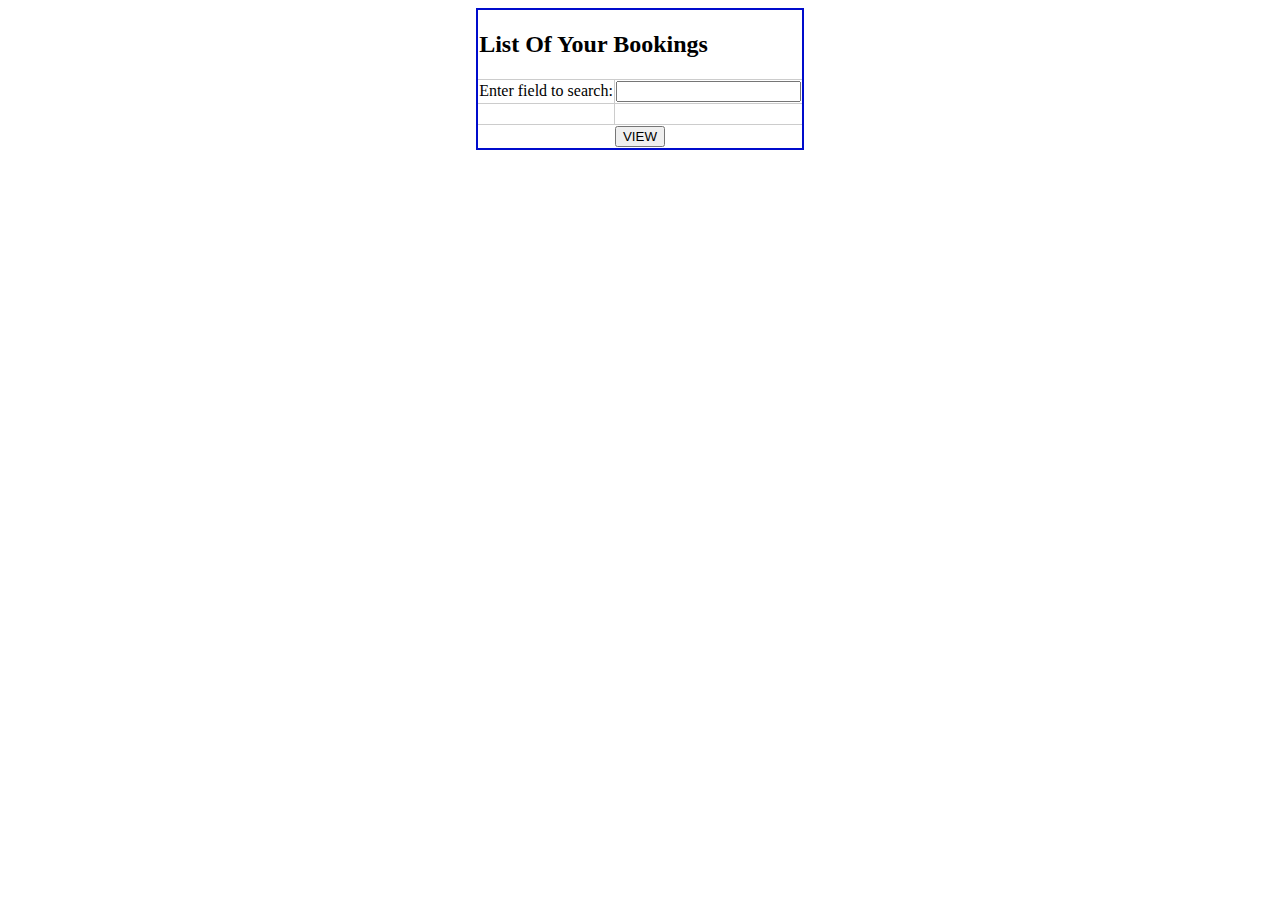
<file: final/SOAP/WSCentric/Client/index.html>
<!DOCTYPE html>
<html>
<head>
    <title>View All Bookings</title>
    <style type="text/css">
        table {
            border: 2px solid #000ccc;
            border-collapse: collapse;
            margin: auto;
        }

        table tr td {
            border: 1px solid #ccc;
        }
    </style>
</head>
<body>
<form id="theform" action="Client.php" method="post">
    <table>
        <tr><td colspan="2"><h2>List Of Your Bookings</h2></td></tr>
        <tr>
            <td><label for="txtInput" id="lblInput">Enter field to search:</label></td>
            <td><input type="text" id="txtInput" name="txtInput" maxlength="50"/></td>
        </tr>
        <tr><td>&nbsp;</td></tr>
        <tr style="text-align: center;"><td colspan="2"><input type="submit" value="VIEW" class="button"/> </td></tr>
    </table>
</form>

</body>
</html>
</file>
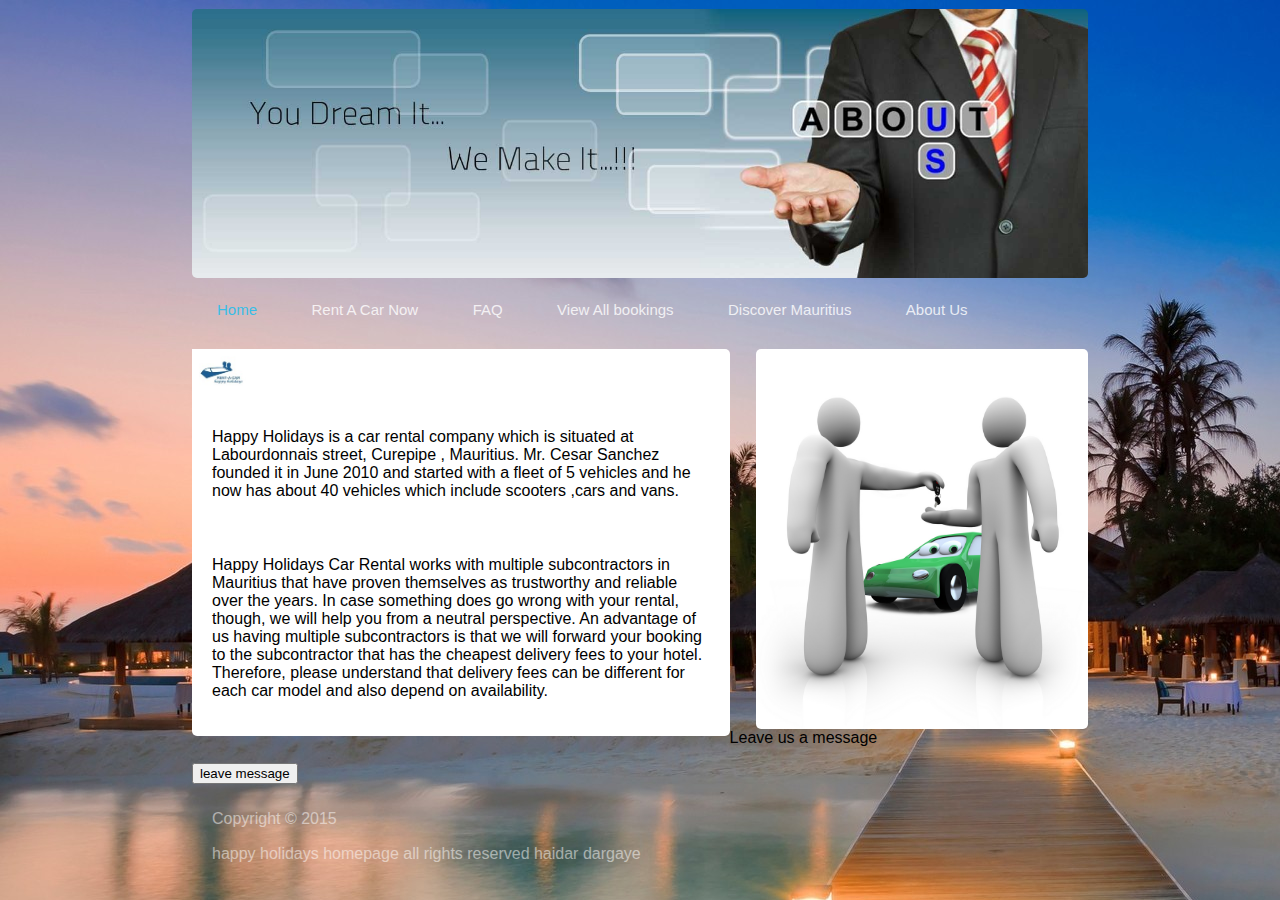
<file: final/about.html>
<!DOCTYPE HTML>
<html lang="en">
<meta charset="utf-8"/>
<head>
      <title>About US</title>
	  <link rel="stylesheet" type="text/css" href="about.css"/>
	  <script>
	     function display(){
		    var input=document.createElement('TEXTAREA');
			input.setAttribute('name','post');
			input.setAttribute('maxlength',5000);
			input.setAttribute('cols',105);
			input.setAttribute('rows',10);
			input.setAttribute('placeholder','enter your message');
			var div=document.getElementById("new");
			div.appendChild(input);
			
			
		    var button=document.createElement('submit');
			button.setAttribute('name','submit');
			button.setAttribute('value','submit');
			var div=document.getElementById("new1");
			div.appendChild(button);
			
		 
		 }
	</script>

</head>
<body>
 <header class="MainHeader">
  
   <img id="regimg" src="images/about_us.jpg" alt="imgregister"/>
   
		<div id="nav">
		    <ul>
			    <li><a class="active" href="index.html">Home</a></li>
                <li><a href="carbook.html"> Rent A Car Now</a>
				    <ul>
					  <li><a href="login.html">Log In</a></li>
					  <li> <a href="regform.html">Register</a></li>
					  <li><a href="carbook.html">Book Now</a></li>
					  <li><a href="car.php">Our Cars</a></li>
					</ul></li>
                <li><a href="">FAQ</a></li>
				<li><a href="SOAP/WScentric/Client">View All bookings</a></li>
				<li><a href="discover.html">Discover Mauritius</a></li>
				<li><a href="about.html">About Us</a></li>
			</ul></li>
		</div>
</header>

<div id="maincontent">
<img src="images/logo.jpg" alt="logo"/>
<p>Happy Holidays is a car rental company which is situated at  Labourdonnais street, Curepipe  , Mauritius.
 Mr.  Cesar Sanchez founded it in June 2010 and started with 
a fleet of 5 vehicles and  he now has about 40 vehicles which include scooters ,cars and vans.</p>

<p>Happy Holidays Car Rental works with multiple subcontractors in Mauritius that have proven themselves as
 trustworthy and reliable over the years. In case something does go wrong with your rental, though, 
 we will help you from a neutral perspective. An advantage of us having multiple subcontractors is that we will 
 forward your booking to the subcontractor that has the cheapest delivery fees to your hotel.
 Therefore, please understand that delivery fees can be different for each car model and also depend on availability.</p>


</div>



<div id="side"><img src="images/url3.jpg" alt="image">

</div>


<form id="feedback" action="send.php" method="POST">
<div id="new"></div>
<div id="new1"></div>
<p align="left">Leave us a message</p>
<input type="button" value="leave message" onclick="display();"/>


</form>






<footer class="MainFooter">
		<p>Copyright &copy; 2015</p><br>
		<p>happy holidays homepage all rights reserved haidar dargaye</p>
</footer>

</body>

</html>
</file>
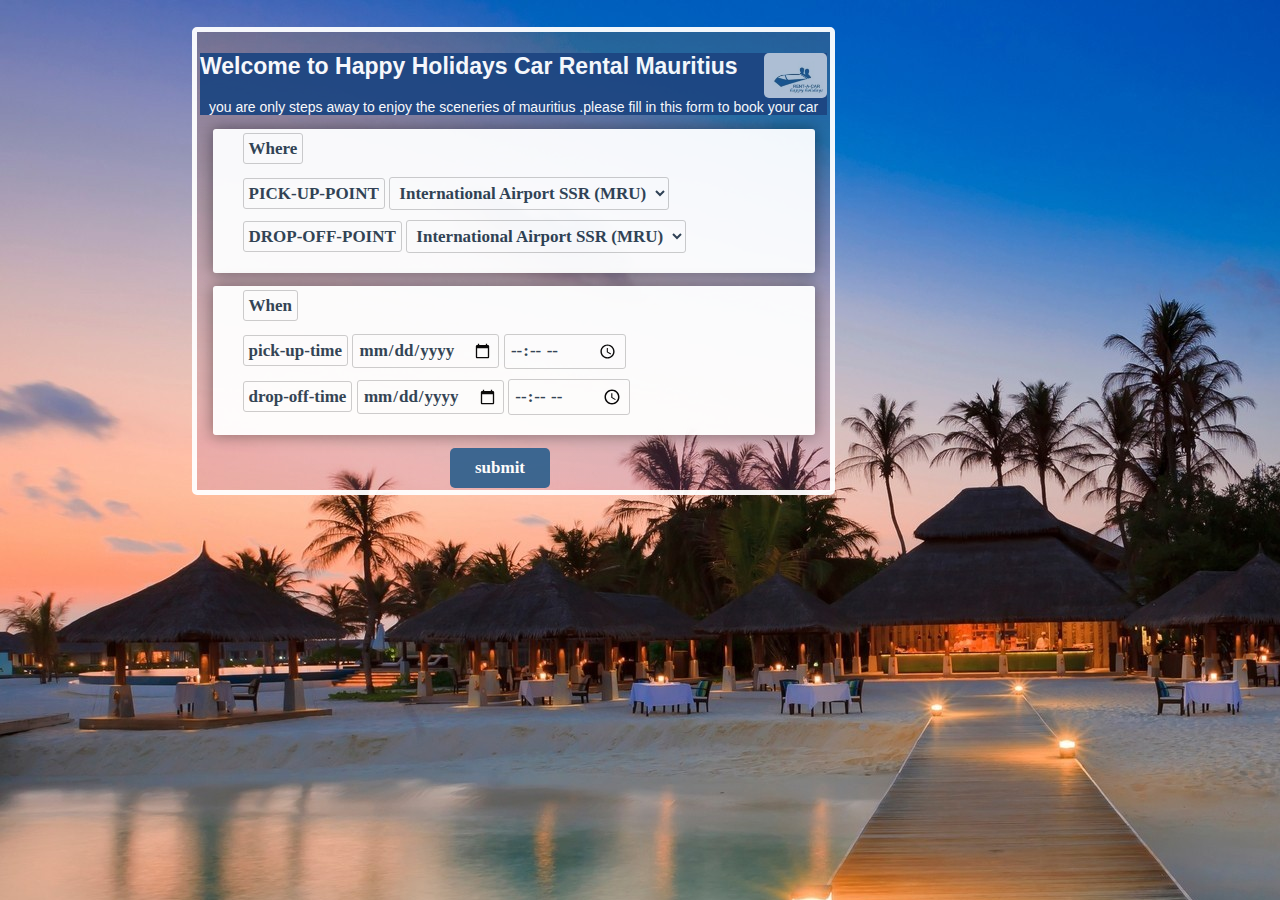
<file: final/carbook.html>
<!DOCTYPE HTML>
<head>
      <title>Booking</title>
	  <link rel="stylesheet" type="text/css" href="carbook.css"/>
</head>

<body>

<div id="theform">
      <div class="container">
	     <img src="images/logo.jpg" alt="logo"/>
         <h2>Welcome to Happy Holidays Car Rental Mauritius</h2>
         <p>you are only steps away to enjoy the sceneries of mauritius .please fill in this form to book your car</p>     
	 </div>
	 
	 <form action="car.php" method="GET">
	 
	 <fieldset>
	 
	 
	     <label>Where</label><br><br>
		 <label for="pickuppoint">PICK-UP-POINT</label>
		 <select  name="pickuppoint" id="pickuppoint">
		     <option value=""></option>
             <option value="77">Albion</option>
             <option value="50">Anse la Raie</option>
             <option value="53">Baie du Tombeau</option>
             <option value="78">Bain Boeuf</option>
             <option value="52">Balaclava</option>
             <option value="79">Beau Bassin</option>
             <option value="71">Beau Champ (east coast)</option>
             <option value="61">Bel Ombre</option>
             <option value="60">Belle Mare</option>
             <option value="4">Cap Malheureux</option> 
             <option value="72">Chamarel</option>
             <option value="119">Chemin Grenier</option>
             <option value="83">Curepipe</option>
             <option value="85">Ebène Cybercity</option>
             <option value="5">Flic en Flac</option>
             <option value="6">Grand Baie</option>
             <option value="63">Grand Gaube</option>
             <option value="67" selected="selected">International Airport SSR (MRU)</option>
             <option value="64">La Preneuse</option>
             <option value="65">Le Morne</option>
             <option value="62">Mahébourg / Blue Bay</option>
             <option value="10">Mont Choisy</option>
             <option value="73">Old Grand Port</option>
             <option value="11">Péreybère</option>
             <option value="12">Pointe aux Canonniers</option>
             <option value="51">Pointe aux Piments</option>
             <option value="74">Pointe d&#039;Esny</option>
             <option value="13">Port Louis</option>
             <option value="121">Port Louis - cruise ship terminal</option>
             <option value="70">Poste de Flacq</option>
             <option value="76">Poste Lafayette</option>
             <option value="81">Quatre Bornes</option>
             <option value="120">Rivière du Rempart</option>
             <option value="68">Rivière Noire</option>
             <option value="75">Roches Noires</option>
             <option value="80">Rose Hill</option>
             <option value="84">Souillac</option>
             <option value="14">Tamarin</option>
             <option value="15">Trou aux Biches</option>
             <option value="66">Trou d&#039;Eau Douce</option>
             <option value="82">Vacoas</option>
       </select>
	 
<br>
	 
	 
<label for="dropoffpoint">DROP-OFF-POINT</label>
		 <select  name="dropoffpoint" id="dropoffpoint">
		     <option value=""></option>
<option value="77">Albion</option>
<option value="50">Anse la Raie</option>
<option value="53">Baie du Tombeau</option>
<option value="78">Bain Boeuf</option>
<option value="52">Balaclava</option>
<option value="79">Beau Bassin</option>
<option value="71">Beau Champ (east coast)</option>
<option value="61">Bel Ombre</option>
<option value="60">Belle Mare</option>
<option value="4">Cap Malheureux</option>
<option value="72">Chamarel</option>
<option value="119">Chemin Grenier</option>
<option value="83">Curepipe</option>
<option value="85">Ebène Cybercity</option>
<option value="5">Flic en Flac</option>
<option value="6">Grand Baie</option>
<option value="63">Grand Gaube</option>
<option value="67" selected="selected">International Airport SSR (MRU)</option>
<option value="64">La Preneuse</option>
<option value="65">Le Morne</option>
<option value="62">Mahébourg / Blue Bay</option>
<option value="10">Mont Choisy</option>
<option value="73">Old Grand Port</option>
<option value="11">Péreybère</option>
<option value="12">Pointe aux Canonniers</option>
<option value="51">Pointe aux Piments</option>
<option value="74">Pointe d&#039;Esny</option>
<option value="13">Port Louis</option>
<option value="121">Port Louis - cruise ship terminal</option>
<option value="70">Poste de Flacq</option>
<option value="76">Poste Lafayette</option>
<option value="81">Quatre Bornes</option>
<option value="120">Rivière du Rempart</option>
<option value="68">Rivière Noire</option>
<option value="75">Roches Noires</option>
<option value="80">Rose Hill</option>
<option value="84">Souillac</option>
<option value="14">Tamarin</option>
<option value="15">Trou aux Biches</option>
<option value="66">Trou d&#039;Eau Douce</option>
<option value="82">Vacoas</option>
</select>

</fieldset>
	 
	 
<fieldset>
     <label>When</label><br>
	<br>
    <label for="pickuptime">pick-up-time</label>
	<input type="date" name="pickupdate" id="pickupdate" placeholder="date dd/mm/yy"/>
	<input type="time" name="pickuptime" id="pickuptime" placeholder="time 09:00"/>
	<br>
	

	<label for="dropofftime">drop-off-time</label>
	<input type="date" name="dropoffdate" id="dropoffdate" placeholder="date dd/mm/yy"/>
	<input type="time" name="dropofftime" id="dropofftime" placeholder="time 09:00"/>
</fieldset>
	
    <input class="button" type="submit" value="submit"/> 	
</form>
	 
	 

</div>



</body>
</file>
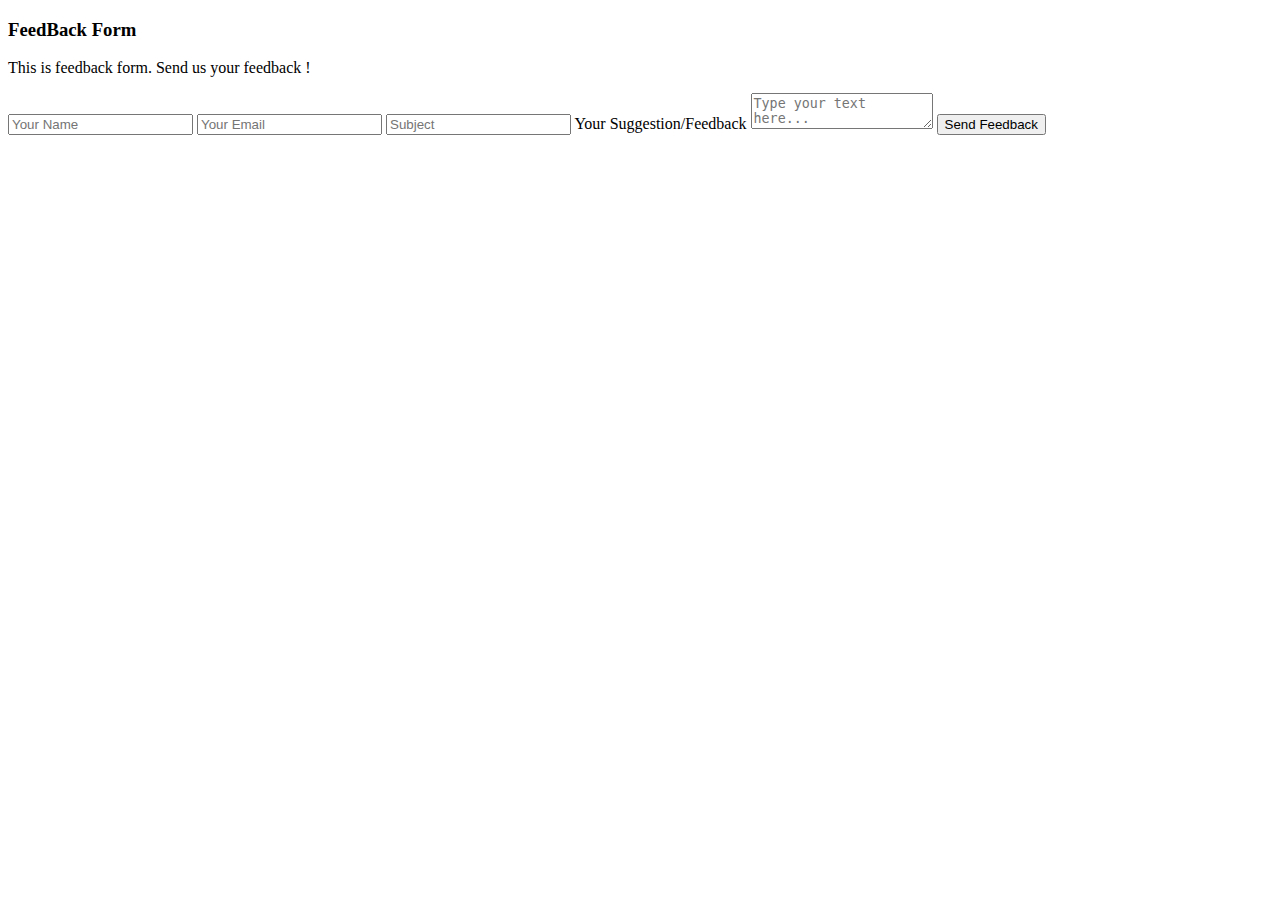
<file: final/contactus.html>
<!DOCTYPE html>
<html>
<head>
<title>FeedBack Form With Email Functionality</title>
<link href="contact.css" rel="stylesheet">
</head>
<!-- Body Starts Here -->
<body>
<div class="container">
<!-- Feedback Form Starts Here -->
<div id="feedback">
<!-- Heading Of The Form -->
<div class="head">
<h3>FeedBack Form</h3>
<p>This is feedback form. Send us your feedback !</p>
</div>
<!-- Feedback Form -->
<form action="#" id="form" method="post" name="form">
<input name="vname" placeholder="Your Name" type="text" value="">
<input name="vemail" placeholder="Your Email" type="text" value="">
<input name="sub" placeholder="Subject" type="text" value="">
<label>Your Suggestion/Feedback</label>
<textarea name="msg" placeholder="Type your text here..."></textarea>
<input id="send" name="submit" type="submit" value="Send Feedback">
</form>
<h3><?php include "secure_email_code.php"?></h3>
</div>
<!-- Feedback Form Ends Here -->
</div>
</body>
<!-- Body Ends Here -->
</html>
</file>
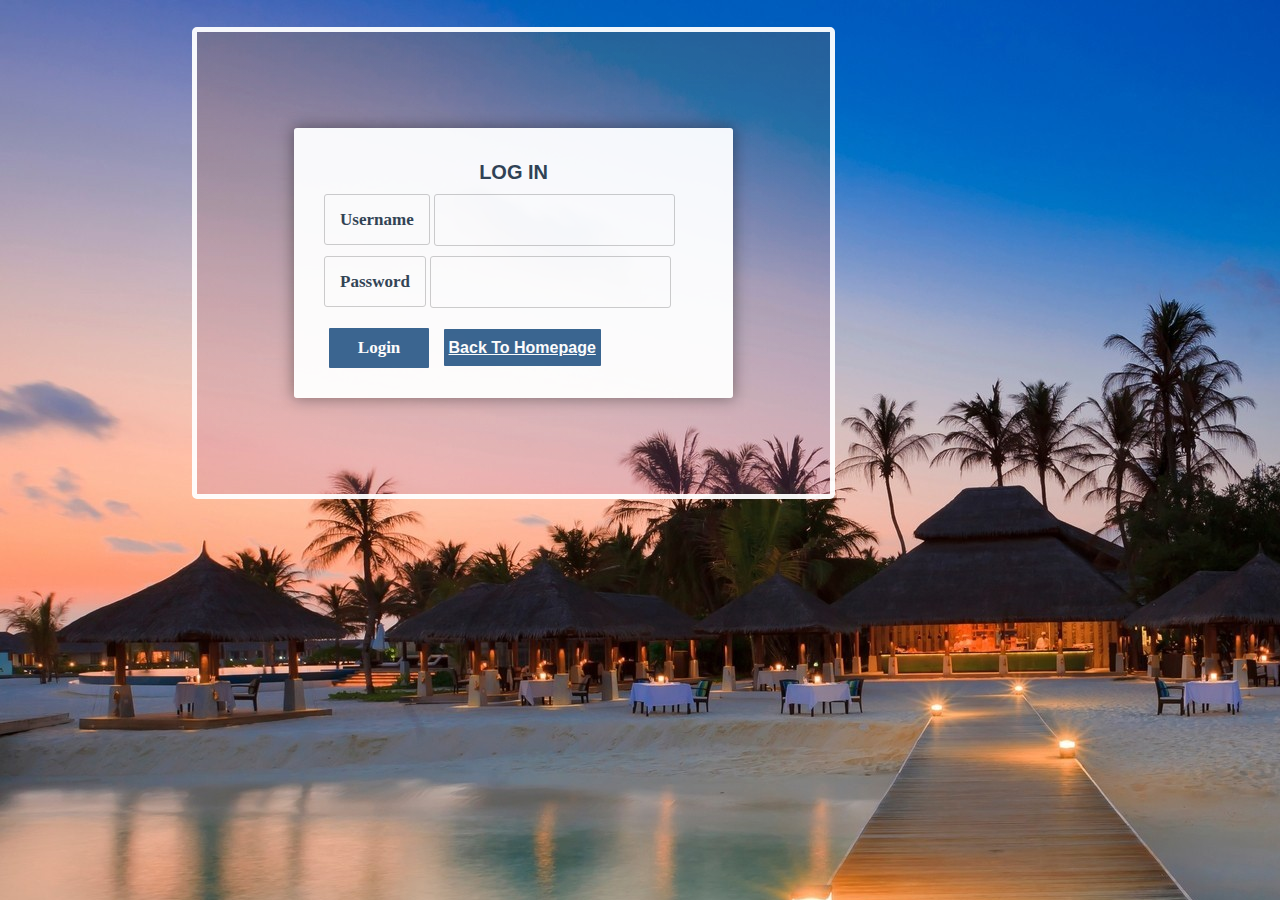
<file: final/login.html>
<!DOCTYPE HTML>
<head>
 <title>Log in</title>
	  <link rel="stylesheet" type="text/css" href="login.css"/>
	  <script type="text/javascript" src="javascript/login.js"></script>
</head>


<body>


<div id="theform">
<form>
<fieldset>
<h1> log in</h1>

<label for="username">Username</label>
<input type="text" name="username" id="username"/><br>

<label for="password">Password</label>
<input type="password" name="password" id="password"/><br>
<input type="text" name="show" id="show"/>

<input type="button" class="button" name="login" value="Login" onclick="validate();"/>
<a href="index.php" class="button">Back To Homepage</a>

</fieldset>
</div>



</body>

</html>
</file>
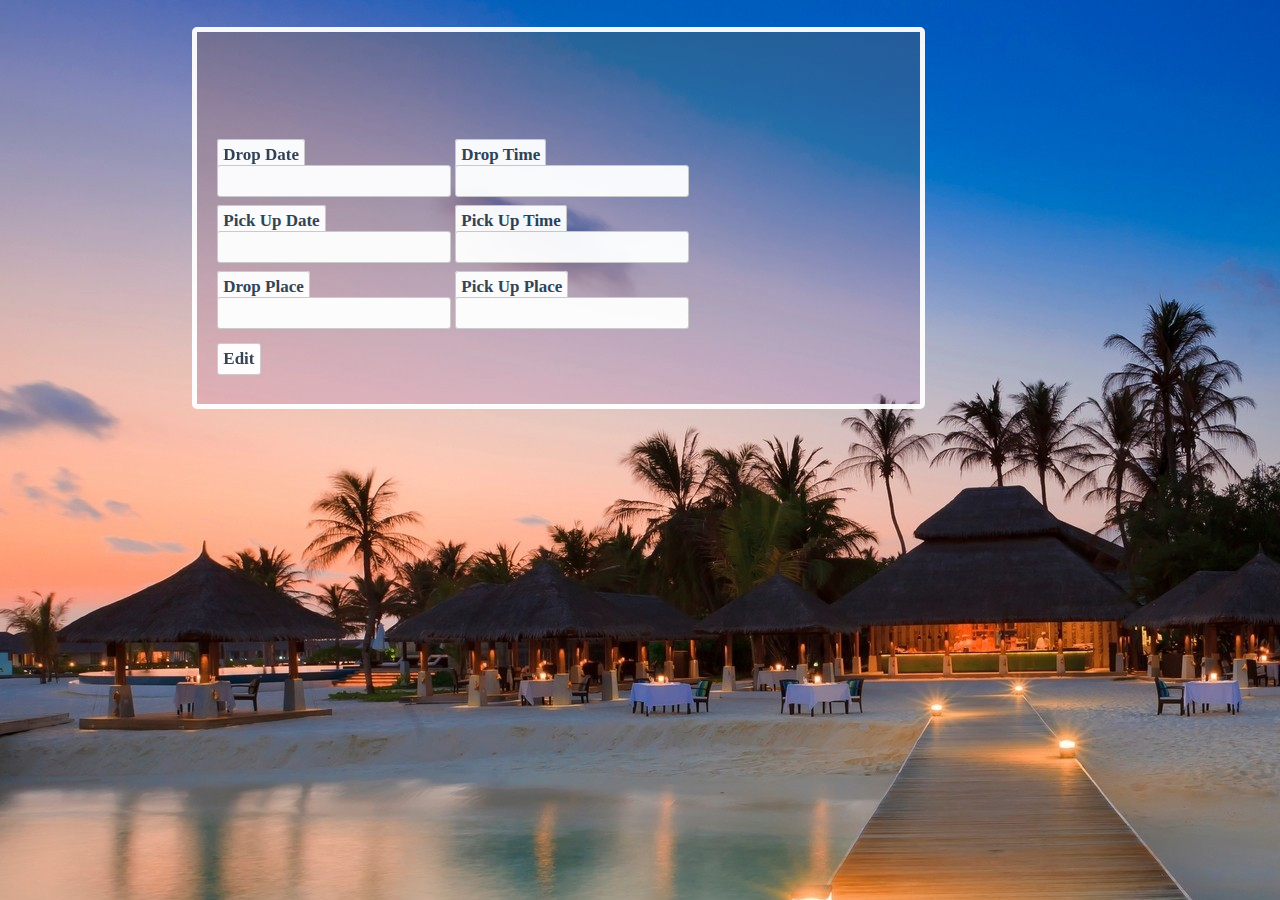
<file: final/viewbookings.html>
<!DOCTYPE html PUBLIC "-//W3C//DTD XHTML 1.0 Transitional//EN" "http://www.w3.org/TR/xhtml1/DTD/xhtml1-transitional.dtd">
<html xmlns="http://www.w3.org/1999/xhtml">

<head>
 <link rel="stylesheet" type="text/css" href="view.css"/>
<meta content="text/html; charset=utf-8" http-equiv="Content-Type" />
<title>Ajax XML Demo v1.0</title>
<script type="text/javascript" language="javascript" src="viewbookings.js"></script>
</head>
<body onload="sendRequest();">

<form action="#" id="theform">

<h1> <?php  include_once("global.php");
				      
				  
				   
				      if (isset($_SESSION['id'])){
					  
					     
					        $id=$_SESSION['id'];  
                            						
                           
					        $query=mysql_query("SELECT *FROM members WHERE id='$id'") or die("could not select data");
					        $row = mysql_fetch_assoc($query);
                            $name =$row['username'];
							
							echo $name." your bookings ";
							?>
							</h1>
							
							
<input type="hidden" id="txtcarid" />
<br>

<table>
<tr>
<td>
<label for="txtdropdate">Drop Date</label>
<input type="textbox" id="txtdropdate"/>
</td>

<td>
<label for="txtdroptime">Drop Time</label>
<input type="textbox" id="txtdroptime"/>
</td>
</tr>

<tr>
<td>

<label for="txtpickdate" > Pick Up Date</label>
<input type="textbox" id="txtpickdate"/>
</td>

<td>
<label for="txtpicktime">Pick Up Time</label>
<input type="textbox" id="txtpicktime"/>
</td>

</tr>

<tr>
<td>
<label for="txtdropplace"> Drop Place</label>
<input type="textbox" id="txtdropplace"/>
</td>

<td>

<label for="txtpickplace" > Pick Up Place</label>
<input type="textbox" id="txtpickplace"/>
</td>
</tr>


<tr>
<td>

<input type="button" value="Edit" id="edit" />
</td>


</form>
<br /><br />
<div id="responseOutput">&nbsp;</div>
</body>

</html>
</file>
<file: final/about.css>
body{
	   font-family: montserrat, arial, verdana;
	   margin:0 auto;
       width:70%;
       clear:both;
	   background-image: url('images/back.jpg');
}

 a{
        text-decoration:none;
     }

    #nav{
         border-radius:5px;
		 -moz-border-radius:5px;
		 height:40px;
         background:-moz-linear-gradient(top,#002244,#33618E);	 
		 opacity:0.8;
		 }
		 
		 
    #nav ul{
  
         list-style:none;
		 margin:0 auto;
		 padding:0;
		 position:relative;
	 
	  }
	 
  #nav ul li{
     display:inline-block;
	 border-radius:5px;
	 }
	 
	 
#nav ul li:hover{
    background-color:#333;
	}

#nav ul li a,nav ul li a:visited{

	font-size:15px;
	    color:#fff;
		display:block;
		padding:10px 25px;
		height:20px;
	    border-radius:5px;
	    -moz-border-radius:5px;
		

	}
	
#nav ul li a:hover,#nav a.active{
     color: #0fbff2;
	 text-decoration:none;
	 background:-moz-linear-gradient(top,#000,#666);
	 

	 }

#nav ul li:hover ul{
      display:block;
	  }
	  
	  
#nav ul ul {
     display:none;
	background:-moz-linear-gradient(top,#002244,#33618E);
	 position:absolute;
	  border-radius:5px;
     -moz-border-radius:5px;
	 border:top:0;
	 min-width:250 px;
	 opacity:0.8;
	 width:152px;
	 }
	 
#nav ul ul li{

   display:block;
   }
   
 #nav ul ul li:visited{
     color:#ccc;
	 }
header img{
   width:100%;
   height:20%;
   border-radius:5px;
   margin:1% auto;
   }
   
   
  #maincontent{
     background-color:#fff;
	 width:60%;
	 float:left;
	 margin-top:2%;
	 border-radius:5px;
	 margin-bottom:1%;
	 }
	 
#maincontent p {
padding:20px;
}

#maincontent img{
padding:0 0;
height:10%;
width:10%;
}

#side{
width:37%;
border-radius:5px;
margin-top:2%;
float:left;
margin-left:3%;
height:380px;

}

#side img{
    width:100%;
	height:100%;
	border-radius:5px;
	
	}


	  .MainFooter{
	     width:100%;
		 float:left;
		 border-radius:5px;
		  background:-moz-linear-gradient(top,	#002244,#33618E);
		 margin-top:2%;
		 margin-bottom:2%;
		 line-height:0.1;
		 color:#fff;
		 padding-left:20px;
		 opacity: .5;
		 }
</file>
<file: final/carbook.css>
body{
	   font-family: montserrat, arial, verdana;
	   margin:0 auto;
       width:70%;
       clear:both;
	   background-image: url('images/back.jpg');
}


#theform{
margin-top:3%;
float:left;
margin-left:0;
border: 5px solid white;
border-radius:5px;
padding:2px 3px;
opacity:1.5;
background: url('http://thecodeplayer.com/uploads/media/gs.png');
background: linear-gradient(rgba(196, 102, 0, 0.2), rgba(155, 89, 182, 0.2)),  url('http://thecodeplayer.com/uploads/media/gs.png');
opacity:0.95;
width:70%;
height:60%;

}

.container{

background-color:#1F4680;
}

.container p{
   text-align:center;
   }
   

.container h2{
   font-size:23px;
   color:#fff;
   }
   
   
 .container img{
     height:10%;
	 width:10%;
	 float:right;
	 opacity:0.68;
	 border-radius:5px;
	
}

.container p{
   font-size:14px;
   color:#fff;
   
   }
   
label{
    padding:5px;
	border: 1px solid #ccc;
	border-radius: 3px;
	margin-bottom: 10px;
	box-sizing: border-box;
	font-family: montserrat;
	color: #2C3E50;
	font-size: 17px;
	background-color:white;
	font-weight:bold;


  }
input{
    padding:5px;
	border: 1px solid #ccc;
	border-radius: 3px;
	margin-bottom: 10px;
	box-sizing: border-box;
	font-family: montserrat;
	color: #2C3E50;
	font-size: 17px;
	background-color:white;
	font-weight:bold;

  }  
  
  select{
    padding:5px;
	border: 1px solid #ccc;
	border-radius: 3px;
	margin-bottom: 10px;
	box-sizing: border-box;
	font-family: montserrat;
	color: #2C3E50;
	font-size: 17px;
	background-color:white;
	font-weight:bold;
  }
   
  fieldset{
	background: white;
	border: 0 none;
	border-radius: 3px;
	box-shadow: 0 0 15px 1px rgba(0, 0, 0, 0.4);
	padding: 10px 30px;
	box-sizing: border-box;
	margin:2%;

	}
	
	 .button{ 
  	width: 100px;
	background: #33618E;
	font-weight: bold;
	color: white;
	border: 0 none;
	border-radius: 5px;
	cursor: pointer;
	padding: 10px 5px;
	margin: 0 250px;

	}
</file>
<file: final/contact.css>

</file>
<file: final/login.css>
body{
	   font-family: montserrat, arial, verdana;
	   margin:0 auto;
       width:70%;
       clear:both;
	   background-image: url('images/back.jpg');
}




#theform{

margin-top:3%;
float:left;
margin-left:0;
border: 5px solid white;
border-radius:5px;
padding:2px 3px;
opacity:1.5;
background: url('http://thecodeplayer.com/uploads/media/gs.png');
background: linear-gradient(rgba(196, 102, 0, 0.2), rgba(155, 89, 182, 0.2)),  url('http://thecodeplayer.com/uploads/media/gs.png');
opacity:0.95;
width:70%;
height:60%;

}

input{
padding: 15px;
	border: 1px solid #ccc;
	border-radius: 3px;
	margin-bottom: 10px;
	box-sizing: border-box;
	font-family: montserrat;
	color: #2C3E50;
	font-size: 17px;
	
	}
label{
    padding: 15px;
	border: 1px solid #ccc;
	border-radius: 3px;
	margin-bottom: 10px;
	box-sizing: border-box;
	font-family: montserrat;
	color: #2C3E50;
	font-size: 17px;
	background-color:white;
	font-weight:bold;
  }
  
 .button{ 
  	width: 100px;
	background: #33618E;
	font-weight: bold;
	color: white;
	border: 0 none;
	border-radius: 1px;
	cursor: pointer;
	padding: 10px 5px;
	margin: 10px 5px;
	}
	
#theform h1{

font-size: 20px;
	text-transform: uppercase;
	color: #2C3E50;
    text-align:center;
	margin-bottom: 10px;

	
	}
	
fieldset{
	background: white;
	border: 0 none;
	border-radius: 3px;
	box-shadow: 0 0 15px 1px rgba(0, 0, 0, 0.4);
	padding: 20px 30px;
	box-sizing: border-box;
	margin: 15% 15%;
	}
	
#show{
  width:86%;
  display:none;
  }
</file>
<file: final/view.css>
body{
	   font-family: montserrat, arial, verdana;
	   margin:0 auto;
       width:70%;
       clear:both;
	   background-image: url('images/back.jpg');
}


#theform{
margin-top:3%;
float:left;
margin-left:0;
border: 5px solid white;
border-radius:5px;
padding:2px 3px;
opacity:1.5;
background: url('http://thecodeplayer.com/uploads/media/gs.png');
background: linear-gradient(rgba(196, 102, 0, 0.2), rgba(155, 89, 182, 0.2)),  url('http://thecodeplayer.com/uploads/media/gs.png');
opacity:0.95;
width:80%;
height:70%;

}

.container{

background-color:#1F4680;
}

.container p{
   text-align:center;
   }
   

.container h2{
   font-size:23px;
   color:#fff;
   }
   
   
 .container img{
     height:10%;
	 width:10%;
	 float:right;
	 opacity:0.68;
	 border-radius:5px;
	
}

.container p{
   font-size:14px;
   color:#fff;
   
   }
   
label{
    padding:5px;
	border: 1px solid #ccc;
	border-radius: 3px;
	margin-bottom: 10px;
	box-sizing: border-box;
	font-family: montserrat;
	color: #2C3E50;
	font-size: 17px;
	background-color:white;
	font-weight:bold;


  }
input{
    padding:5px;
	border: 1px solid #ccc;
	border-radius: 3px;
	margin-bottom: 10px;
	box-sizing: border-box;
	font-family: montserrat;
	color: #2C3E50;
	font-size: 17px;
	background-color:white;
	font-weight:bold;

  }  
  
  select{
    padding:5px;
	border: 1px solid #ccc;
	border-radius: 3px;
	margin-bottom: 10px;
	box-sizing: border-box;
	font-family: montserrat;
	color: #2C3E50;
	font-size: 17px;
	background-color:white;
	font-weight:bold;
  }
   
  fieldset{
	background: white;
	border: 0 none;
	border-radius: 3px;
	box-shadow: 0 0 15px 1px rgba(0, 0, 0, 0.4);
	padding: 10px 30px;
	box-sizing: border-box;
	margin:2%;

	}
	
	 .button{ 
  	width: 100px;
	background: #33618E;
	font-weight: bold;
	color: white;
	border: 0 none;
	border-radius: 5px;
	cursor: pointer;
	padding: 10px 5px;
	margin: 0 250px;

	}

	
	table td{
	    width:200px;
		}
	table{
	   margin:2%;
	   }
</file>
